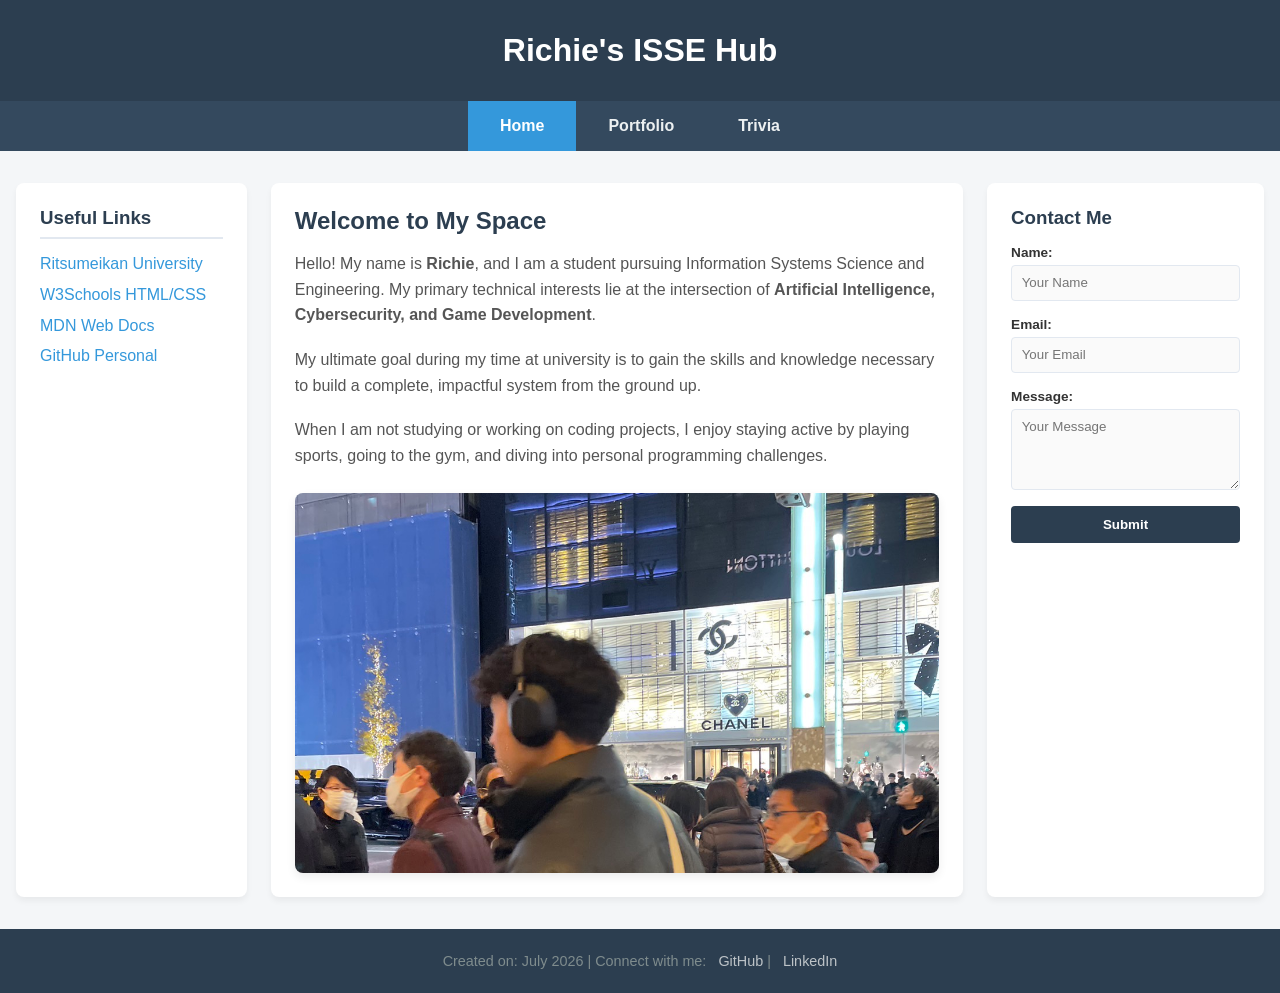
<file: index.html>
<!DOCTYPE html>
<html lang="en">
<head>
    <meta charset="UTF-8">
    <meta name="viewport" content="width=device-width, initial-scale=1.0">
    <title>Richie's ISSE Hub - Home</title>
    <link rel="stylesheet" href="style.css">
</head>
<body>

    <header>
        <h1>Richie's ISSE Hub</h1>
    </header>

    <nav>
        <a href="index.html" class="active">Home</a>
        <a href="portfolio.html">Portfolio</a>
        <a href="trivia.html">Trivia</a>
    </nav>

    <div class="layout-container">
        <!-- Left Sidebar: Useful Links -->
        <aside class="left-sidebar">
            <h3>Useful Links</h3>
            <ul>
                <li><a href="https://en.ritsumei.ac.jp/" target="_blank">Ritsumeikan University</a></li>
                <li><a href="https://www.w3schools.com" target="_blank">W3Schools HTML/CSS</a></li>
                <li><a href="https://developer.mozilla.org" target="_blank">MDN Web Docs</a></li>
                <li><a href="https://github.com" target="_blank">GitHub Personal</a></li>
            </ul>
        </aside>

        <!-- Main Content -->
        <main class="main-content">
            <h2>Welcome to My Space</h2>
            <p>Hello! My name is <strong>Richie</strong>, and I am a student pursuing Information Systems Science and Engineering. My primary technical interests lie at the intersection of <strong>Artificial Intelligence, Cybersecurity, and Game Development</strong>.</p>
            <p>My ultimate goal during my time at university is to gain the skills and knowledge necessary to build a complete, impactful system from the ground up.</p>
            <p>When I am not studying or working on coding projects, I enjoy staying active by playing sports, going to the gym, and diving into personal programming challenges.</p>
            
            <div class="image-crop-container">
                <img src="profile.jpeg" alt="Picture of Richie" class="profile-img">
            </div>
        </main>

        <!-- Right Sidebar: Contact Form -->
        <aside class="right-sidebar">
            <h3>Contact Me</h3>
            <form id="contactForm">
                <label for="name">Name:</label>
                <input type="text" id="name" required placeholder="Your Name">
                
                <label for="email">Email:</label>
                <input type="email" id="email" required placeholder="Your Email">
                
                <label for="message">Message:</label>
                <textarea id="message" rows="4" required placeholder="Your Message"></textarea>
                
                <button type="submit">Submit</button>
            </form>
            <p id="formFeedback" class="feedback-msg"></p>
        </aside>
    </div>

    <footer>
        <p>Created on: July 2026 | Connect with me: 
            <a href="https://github.com" target="_blank">GitHub</a> | 
            <a href="https://linkedin.com" target="_blank">LinkedIn</a>
        </p>
    </footer>

    <script src="script.js"></script>
</body>
</html>
</file>
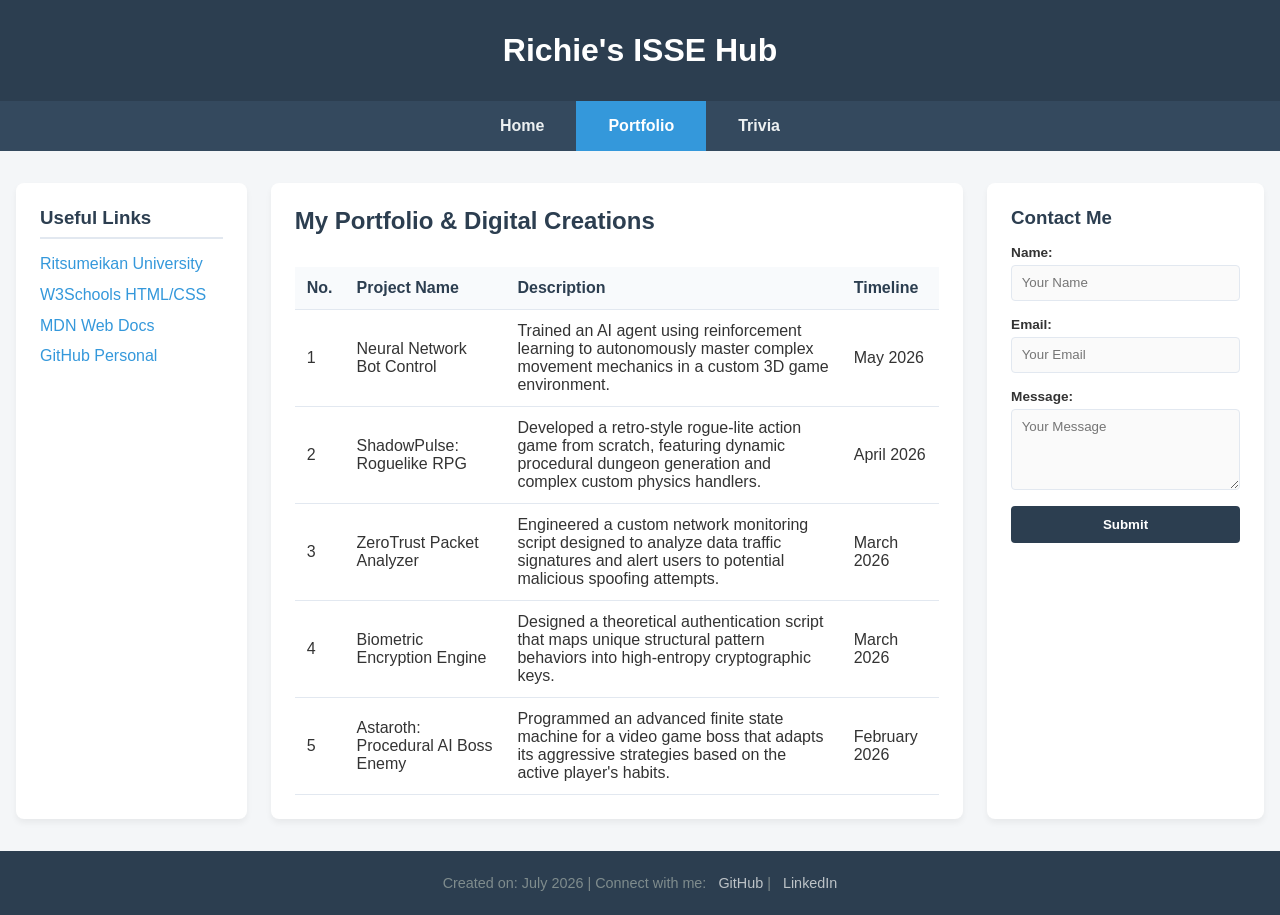
<file: portfolio.html>
<!DOCTYPE html>
<html lang="en">
<head>
    <meta charset="UTF-8">
    <meta name="viewport" content="width=device-width, initial-scale=1.0">
    <title>Richie's ISSE Hub - Portfolio</title>
    <link rel="stylesheet" href="style.css">
</head>
<body>

    <header>
        <h1>Richie's ISSE Hub</h1>
    </header>

    <nav>
        <a href="index.html">Home</a>
        <a href="portfolio.html" class="active">Portfolio</a>
        <a href="trivia.html">Trivia</a>
    </nav>

    <div class="layout-container">
        <!-- Left Sidebar -->
        <aside class="left-sidebar">
            <h3>Useful Links</h3>
            <ul>
                <li><a href="https://en.ritsumei.ac.jp/" target="_blank">Ritsumeikan University</a></li>
                <li><a href="https://www.w3schools.com" target="_blank">W3Schools HTML/CSS</a></li>
                <li><a href="https://developer.mozilla.org" target="_blank">MDN Web Docs</a></li>
                <li><a href="https://github.com" target="_blank">GitHub Personal</a></li>
            </ul>
        </aside>

        <!-- Main Content with Styled Table -->
        <main class="main-content">
            <h2>My Portfolio & Digital Creations</h2>
            <div class="table-container">
                <table class="portfolio-table">
                    <thead>
                        <tr>
                            <th>No.</th>
                            <th>Project Name</th>
                            <th>Description</th>
                            <th>Timeline</th>
                        </tr>
                    </thead>
                    <tbody>
                        <tr>
                            <td>1</td>
                            <td>Neural Network Bot Control</td>
                            <td>Trained an AI agent using reinforcement learning to autonomously master complex movement mechanics in a custom 3D game environment.</td>
                            <td>May 2026</td>
                        </tr>
                        <tr>
                            <td>2</td>
                            <td>ShadowPulse: Roguelike RPG</td>
                            <td>Developed a retro-style rogue-lite action game from scratch, featuring dynamic procedural dungeon generation and complex custom physics handlers.</td>
                            <td>April 2026</td>
                        </tr>
                        <tr>
                            <td>3</td>
                            <td>ZeroTrust Packet Analyzer</td>
                            <td>Engineered a custom network monitoring script designed to analyze data traffic signatures and alert users to potential malicious spoofing attempts.</td>
                            <td>March 2026</td>
                        </tr>
                        <tr>
                            <td>4</td>
                            <td>Biometric Encryption Engine</td>
                            <td>Designed a theoretical authentication script that maps unique structural pattern behaviors into high-entropy cryptographic keys.</td>
                            <td>March 2026</td>
                        </tr>
                        <tr>
                            <td>5</td>
                            <td>Astaroth: Procedural AI Boss Enemy</td>
                            <td>Programmed an advanced finite state machine for a video game boss that adapts its aggressive strategies based on the active player's habits.</td>
                            <td>February 2026</td>
                        </tr>
                    </tbody>
                </table>
            </div>
        </main>

        <!-- Right Sidebar -->
        <aside class="right-sidebar">
            <h3>Contact Me</h3>
            <form id="contactForm">
                <label for="name">Name:</label>
                <input type="text" id="name" required placeholder="Your Name">
                
                <label for="email">Email:</label>
                <input type="email" id="email" required placeholder="Your Email">
                
                <label for="message">Message:</label>
                <textarea id="message" rows="4" required placeholder="Your Message"></textarea>
                
                <button type="submit">Submit</button>
            </form>
            <p id="formFeedback" class="feedback-msg"></p>
        </aside>
    </div>

    <footer>
        <p>Created on: July 2026 | Connect with me: 
            <a href="https://github.com" target="_blank">GitHub</a> | 
            <a href="https://linkedin.com" target="_blank">LinkedIn</a>
        </p>
    </footer>

    <script src="script.js"></script>
</body>
</html>
</file>
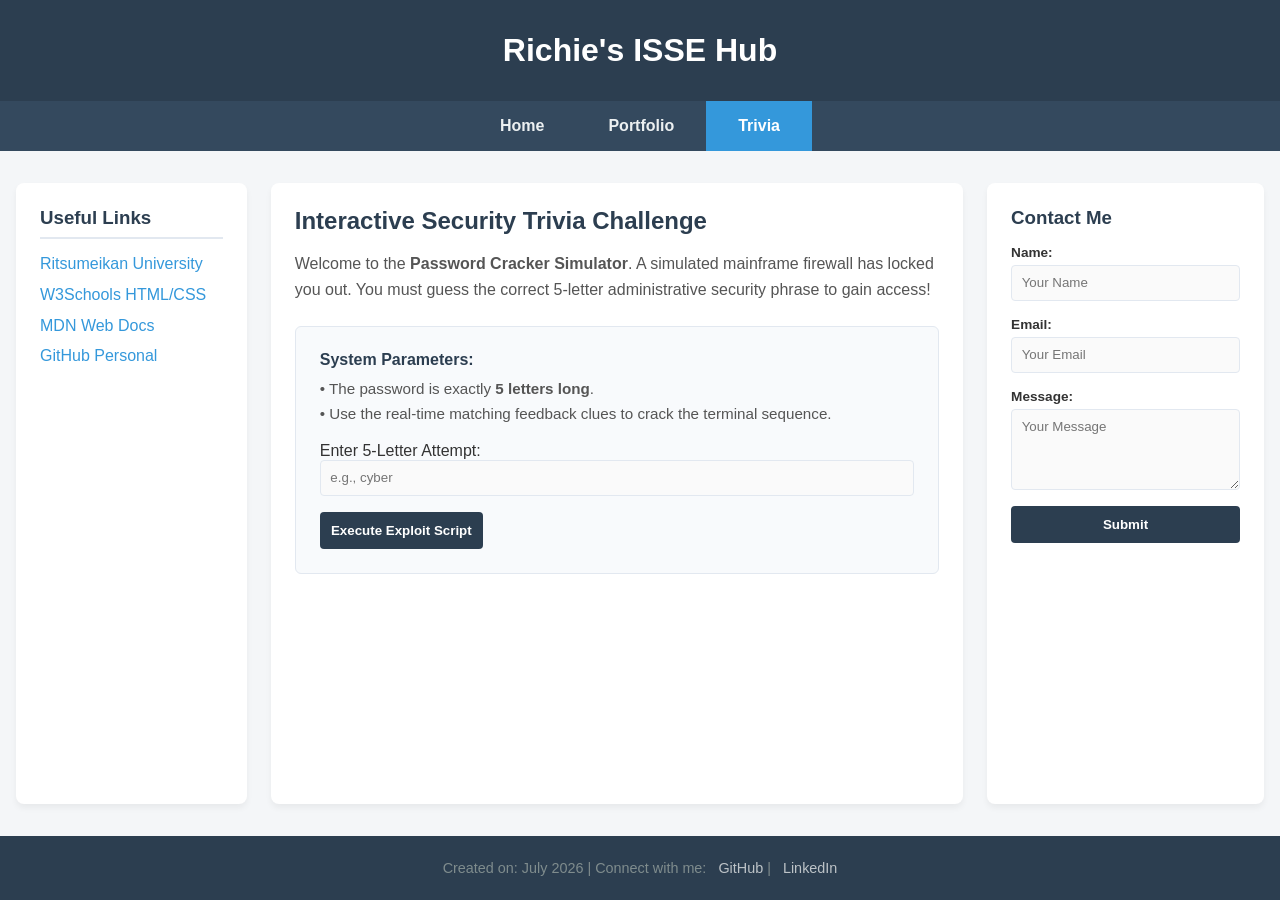
<file: trivia.html>
<!DOCTYPE html>
<html lang="en">
<head>
    <meta charset="UTF-8">
    <meta name="viewport" content="width=device-width, initial-scale=1.0">
    <title>Richie's ISSE Hub - Trivia</title>
    <link rel="stylesheet" href="style.css">
</head>
<body>

    <header>
        <h1>Richie's ISSE Hub</h1>
    </header>

    <nav>
        <a href="index.html">Home</a>
        <a href="portfolio.html">Portfolio</a>
        <a href="trivia.html" class="active">Trivia</a>
    </nav>

    <div class="layout-container">
        <!-- Left Sidebar -->
        <aside class="left-sidebar">
            <h3>Useful Links</h3>
            <ul>
                <li><a href="https://en.ritsumei.ac.jp/" target="_blank">Ritsumeikan University</a></li>
                <li><a href="https://www.w3schools.com" target="_blank">W3Schools HTML/CSS</a></li>
                <li><a href="https://developer.mozilla.org" target="_blank">MDN Web Docs</a></li>
                <li><a href="https://github.com" target="_blank">GitHub Personal</a></li>
            </ul>
        </aside>

        <!-- Main Content with Interactive Password Game -->
        <main class="main-content">
            <h2>Interactive Security Trivia Challenge</h2>
            <p>Welcome to the <strong>Password Cracker Simulator</strong>. A simulated mainframe firewall has locked you out. You must guess the correct 5-letter administrative security phrase to gain access!</p>
            
            <div class="trivia-box">
                <h4 style="margin-bottom: 0.5rem; color: #2c3e50;">System Parameters:</h4>
                <p style="font-size: 0.95rem; margin-bottom: 1rem; color: #555;">
                    • The password is exactly <strong>5 letters long</strong>.<br>
                    • Use the real-time matching feedback clues to crack the terminal sequence.
                </p>

                <label for="passwordGuess">Enter 5-Letter Attempt:</label>
                <input type="text" id="passwordGuess" placeholder="e.g., cyber" maxlength="5" style="text-transform: lowercase;">

                <button id="checkAnswerBtn">Execute Exploit Script</button>

                <div id="triviaResult" class="result-box"></div>
            </div>
        </main>

        <!-- Right Sidebar -->
        <aside class="right-sidebar">
            <h3>Contact Me</h3>
            <form id="contactForm">
                <label for="name">Name:</label>
                <input type="text" id="name" required placeholder="Your Name">
                
                <label for="email">Email:</label>
                <input type="email" id="email" required placeholder="Your Email">
                
                <label for="message">Message:</label>
                <textarea id="message" rows="4" required placeholder="Your Message"></textarea>
                
                <button type="submit">Submit</button>
            </form>
            <p id="formFeedback" class="feedback-msg"></p>
        </aside>
    </div>

    <footer>
        <p>Created on: July 2026 | Connect with me: 
            <a href="https://github.com" target="_blank">GitHub</a> | 
            <a href="https://linkedin.com" target="_blank">LinkedIn</a>
        </p>
    </footer>

    <script src="script.js"></script>
</body>
</html>
</file>
<file: style.css>
/* --- Global Resets & Soft Color Variables --- */
:root {
    --bg-color: #f4f6f8;
    --card-bg: #ffffff;
    --primary-color: #2c3e50;
    --accent-color: #3498db;
    --accent-hover: #2980b9;
    --text-muted: #7f8c8d;
    --border-color: #e2e8f0;
}

* {
    box-sizing: border-box;
    margin: 0;
    padding: 0;
    font-family: 'Segoe UI', Tahoma, Geneva, Verdana, sans-serif;
}

body {
    background-color: var(--bg-color);
    color: #333;
    display: flex;
    flex-direction: column;
    min-height: 100vh;
}

/* --- Header --- */
header {
    background-color: var(--primary-color);
    color: white;
    text-align: center;
    padding: 2rem 1rem;
}

/* --- Menu Navigation (With Hover Transitions) --- */
nav {
    background-color: #34495e;
    display: flex;
    justify-content: center;
}

nav a {
    color: #ecf0f1;
    padding: 1rem 2rem;
    text-decoration: none;
    font-weight: 600;
    transition: background 0.3s ease, color 0.3s ease;
}

nav a:hover, nav a.active {
    background-color: var(--accent-color);
    color: white;
}

/* --- Responsive Layout Structure (CSS Grid) --- */
.layout-container {
    display: grid;
    grid-template-columns: 1fr 3fr 1.2fr;
    gap: 1.5rem;
    max-width: 1400px;
    width: 100%;
    margin: 2rem auto;
    padding: 0 1rem;
    flex: 1;
}

aside, main {
    background-color: var(--card-bg);
    padding: 1.5rem;
    border-radius: 8px;
    box-shadow: 0 4px 6px rgba(0, 0, 0, 0.05);
}

/* --- Left Sidebar UI --- */
.left-sidebar h3 {
    margin-bottom: 1rem;
    color: var(--primary-color);
    border-bottom: 2px solid var(--border-color);
    padding-bottom: 0.5rem;
}

.left-sidebar ul {
    list-style: none;
}

.left-sidebar li {
    margin-bottom: 0.8rem;
}

.left-sidebar a {
    color: var(--accent-color);
    text-decoration: none;
    transition: color 0.2s;
}

.left-sidebar a:hover {
    color: var(--accent-hover);
    text-decoration: underline;
}

/* --- Main Content Core --- */
.main-content h2 {
    color: var(--primary-color);
    margin-bottom: 1rem;
}

.main-content p {
    line-height: 1.6;
    margin-bottom: 1.2rem;
    color: #555;
}

/* --- Profile Image Container & Crop Engine --- */
.image-crop-container {
    width: 100%;
    height: 380px; /* Controls how tall your image display box is */
    overflow: hidden;
    border-radius: 8px;
    margin-top: 1.5rem;
    box-shadow: 0 4px 10px rgba(0,0,0,0.08);
}

.profile-img {
    width: 100%;
    height: 100%;
    object-fit: cover; /* Crops the photo natively without squishing it */
    object-position: center 25%; /* Slightly targets the upper section of the portrait frame */
}

/* --- Portfolio Table Custom Styling --- */
.table-container {
    overflow-x: auto;
}

.portfolio-table {
    width: 100%;
    border-collapse: collapse;
    margin-top: 1rem;
}

.portfolio-table th, .portfolio-table td {
    padding: 0.75rem;
    text-align: left;
    border-bottom: 1px solid var(--border-color);
}

.portfolio-table th {
    background-color: #f8fafc;
    color: var(--primary-color);
    font-weight: 600;
}

.portfolio-table tr:hover {
    background-color: #f1f5f9;
}

/* --- Right Sidebar UI & Forms --- */
.right-sidebar h3 {
    margin-bottom: 1rem;
    color: var(--primary-color);
}

form {
    display: flex;
    flex-direction: column;
}

form label {
    font-size: 0.85rem;
    margin-bottom: 0.3rem;
    font-weight: 600;
}

form input, form textarea, .trivia-box input {
    width: 100%;
    padding: 0.6rem;
    margin-bottom: 1rem;
    border: 1px solid var(--border-color);
    border-radius: 4px;
    background-color: #fafafa;
}

form button, .trivia-box button {
    background-color: var(--primary-color);
    color: white;
    border: none;
    padding: 0.7rem;
    font-weight: bold;
    border-radius: 4px;
    cursor: pointer;
    transition: background 0.2s;
}

form button:hover, .trivia-box button:hover {
    background-color: #1a252f;
}

.feedback-msg {
    margin-top: 1rem;
    font-size: 0.9rem;
    font-weight: 500;
    text-align: center;
}

/* --- Trivia Component --- */
.trivia-box {
    background: #f8fafc;
    border: 1px solid var(--border-color);
    padding: 1.5rem;
    border-radius: 6px;
    margin-top: 1.5rem;
}

.result-box {
    margin-top: 1.5rem;
    padding: 1rem;
    border-radius: 4px;
    font-weight: bold;
    display: none;
}

/* --- Footer --- */
footer {
    background-color: var(--primary-color);
    color: var(--text-muted);
    text-align: center;
    padding: 1.5rem;
    margin-top: auto;
    font-size: 0.9rem;
}

footer a {
    color: #bdc3c7;
    text-decoration: none;
    margin-left: 0.5rem;
}

footer a:hover {
    color: white;
}

/* --- Responsive Adjustments --- */
@media (max-width: 992px) {
    .layout-container {
        grid-template-columns: 1fr;
    }
}
</file>
